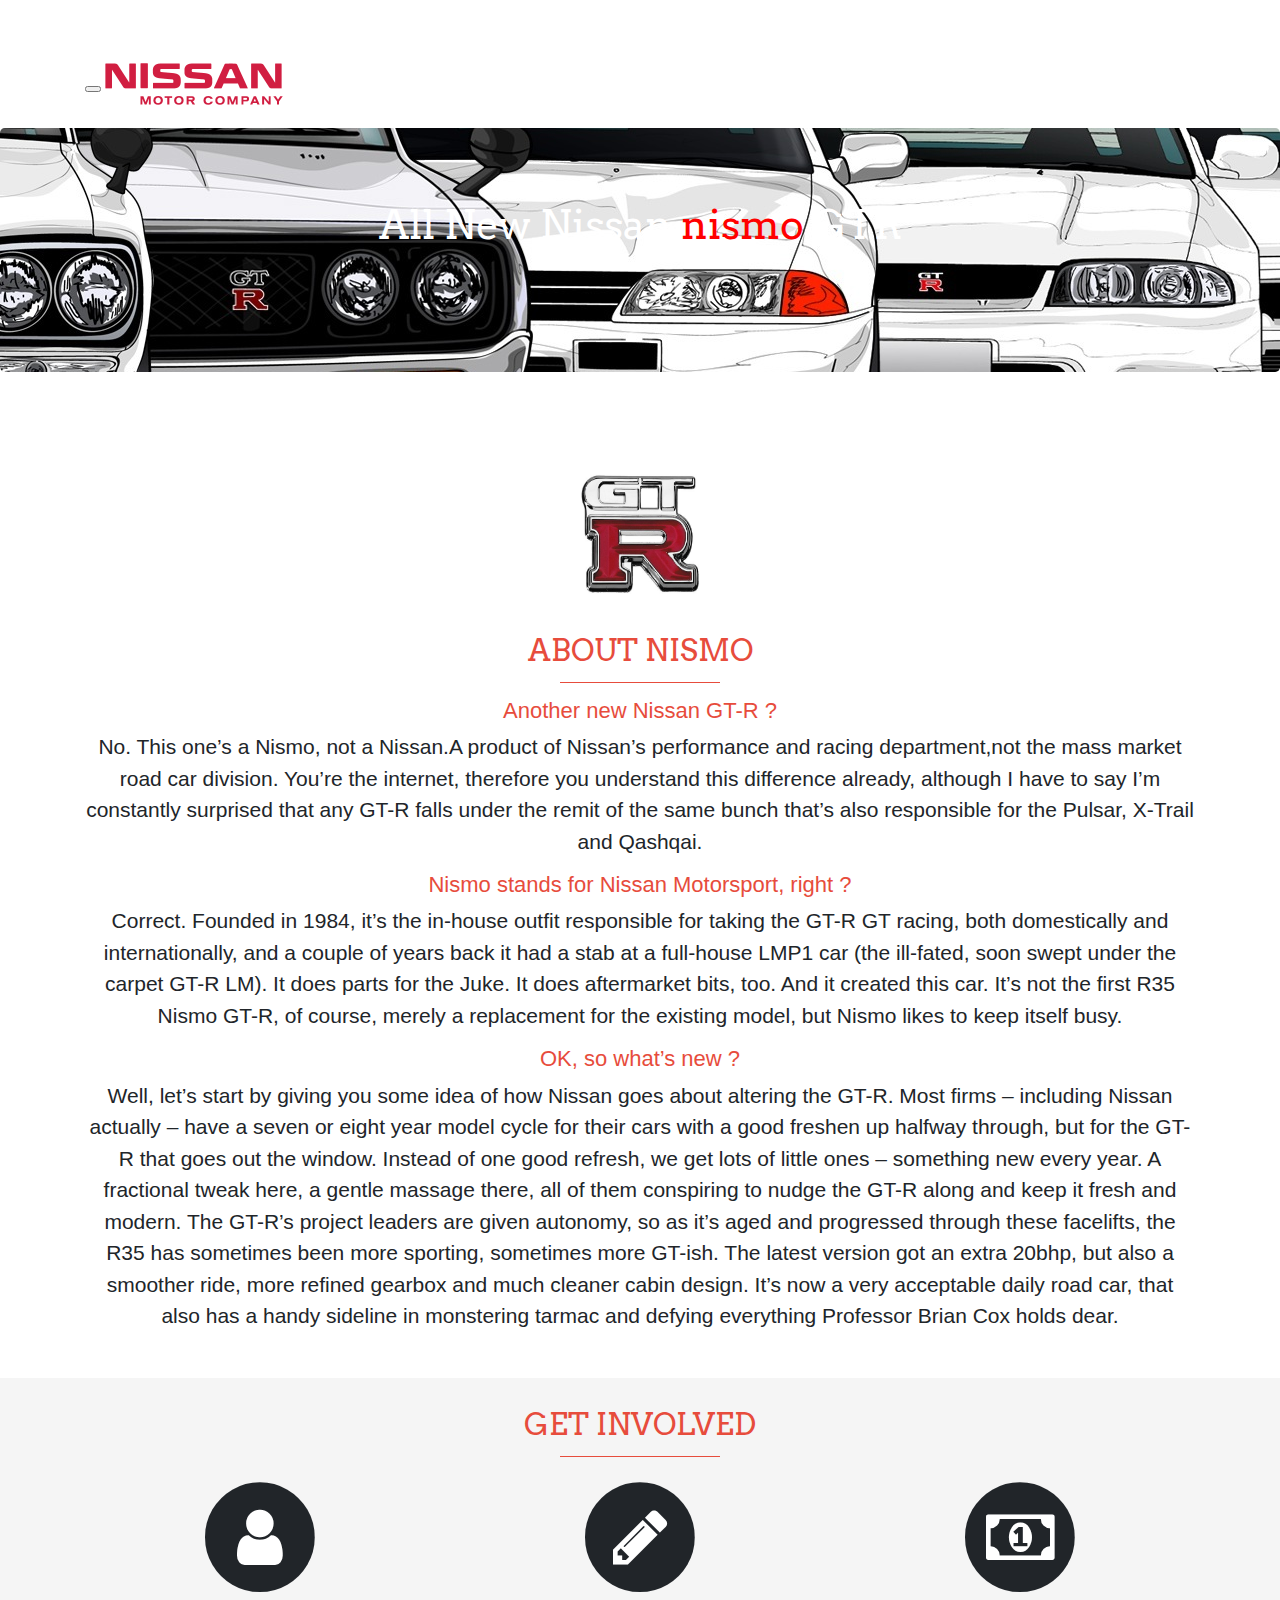
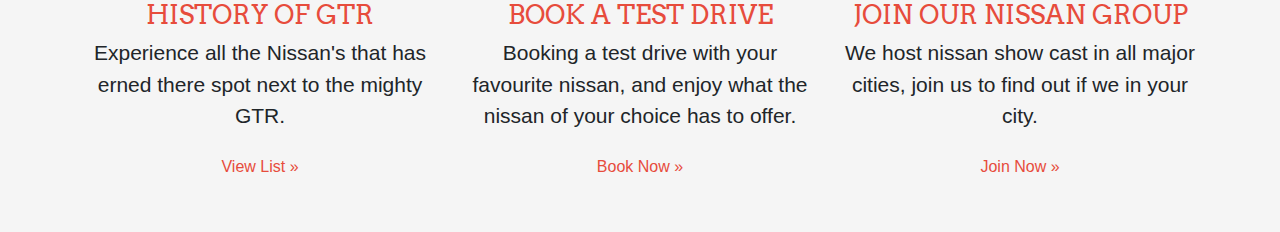
<file: index.html>
<!DOCTYPE html>
<html lang="en">
  <head>
    <meta charset="utf-8">
    <meta http-equiv="X-UA-Compatible" content="IE=edge">
    <meta name="viewport" content="width=device-width, initial-scale=1">
    <meta name="description" content="">
    <meta name="author" content="">
    <link rel="icon" href="../../favicon.ico">

    <title>Nissan GTR</title>

    <!-- This is our Google Arvo font and Font-Awesome -->
    <link href="https://fonts.googleapis.com/css?family=Arvo" rel="stylesheet">
    <link rel="stylesheet" href="css/fonts/font-awesome/css/font-awesome.min.css">
    <!-- Bootstrap core CSS -->
    <link href="css/bootstrap.min.css" rel="stylesheet">
    <!-- Custom styles for this template -->
    <link href="css/main.css" rel="stylesheet">
    <link href="/css/media_queries.css" rel="stylesheet">
  </head>
  <body>

    <nav class="navbar navbar-inverse navbar-fixed-top">
      <div class="container">
        <div class="navigationImg navbar-header">
          <button type="button" class="navbar-toggle collapsed" data-toggle="collapse" data-target="#navbar" aria-expanded="false" aria-controls="navbar">
            <span class="sr-only">Toggle navigation</span>
            <span class="icon-bar"></span>
            <span class="icon-bar"></span>
            <span class="icon-bar"></span>
          </button>
          <a class="navbar-brand" href="#"><img src="img/top-logo.png" alt="Nismo" title="Nissan GTR"></a>
        </div>
        <div id="navbar" class="collapse navbar-collapse">
          <ul class="nav navbar-nav navbar-right">
            <li><a href="#who">About Nismo</a></li>
            <li><a href="#get-involved">Get Involved</a></li>
          </ul>
        </div><!--/.nav-collapse -->
      </div>
    </nav>

    <!-- Main jumbotron for a primary marketing message or call to action -->
    <div class="jumbotron">
      <div class="container">
        <h1>All New Nissan <span id="spec">nismo</span> GTR</h1>
      </div>
    </div>

    <div id="who">
      <div class="container homepage">
        <img src="img/academy_brand_med.png" alt="GTR logo" title="Nissan GTR badge">
        <h2>About nismo</h2>
        <hr>
        <h4>Another new Nissan GT-R ?</h4>
        <p>No. This one’s a Nismo, not a Nissan.A product of Nissan’s performance and racing department,not the mass market road car division.
          You’re the internet, therefore you understand this difference already, although I have to say I’m constantly surprised that any
          GT-R falls under the remit of the same bunch that’s also responsible for the Pulsar, X-Trail and Qashqai.</p>
        <h4>Nismo stands for Nissan Motorsport, right ?</h4>
        <p>Correct. Founded in 1984, it’s the in-house outfit responsible for taking the GT-R GT racing, both domestically and internationally,
          and a couple of years back it had a stab at a full-house LMP1 car (the ill-fated, soon swept under the carpet GT-R LM).
          It does parts for the Juke. It does aftermarket bits, too. And it created this car. It’s not the first R35 Nismo GT-R,
          of course, merely a replacement for the existing model, but Nismo likes to keep itself busy.</p>
        <h4>OK, so what’s new ?</h4>
        <p>Well, let’s start by giving you some idea of how Nissan goes about altering the GT-R.
          Most firms – including Nissan actually – have a seven or eight year model cycle for their cars with a good freshen up halfway through,
          but for the GT-R that goes out the window. Instead of one good refresh, we get lots of little ones – something new every year.
          A fractional tweak here, a gentle massage there, all of them conspiring to nudge the GT-R along and keep it fresh and modern.
          The GT-R’s project leaders are given autonomy, so as it’s aged and progressed through these facelifts, the R35 has sometimes been
          more sporting, sometimes more GT-ish. The latest version got an extra 20bhp, but also a smoother ride, more refined gearbox and
          much cleaner cabin design. It’s now a very acceptable daily road car, that also has a handy sideline in monstering tarmac and
          defying everything Professor Brian Cox holds dear.</p>
        </div>
    </div>

    <div id="get-involved">
      <div class="container homepage">
        <h2>Get Involved</h2>
        <hr>
        <div class="row">
          <div class="col-md-4">
            <span class="fa-stack fa-4x">
              <i class="fa fa-circle fa-stack-2x"></i>
              <i class="fa fa-user fa-stack-1x fa-inverse"></i>
            </span>
            <h3>History of GTR</h3>
            <p>Experience all the Nissan's that has erned there spot next to the mighty GTR.</p>
            <p><a class="btn btn-default" href="js/core/view/garage.html" target="_blank" role="button">View List &raquo;</a></p>
          </div>
          <div class="col-md-4">
            <span class="fa-stack fa-4x">
              <i class="fa fa-circle fa-stack-2x"></i>
              <i class="fa fa-pencil fa-stack-1x fa-inverse"></i>
            </span>
            <h3>Book A Test drive</h3>
            <p>Booking a test drive with your favourite nissan, and enjoy what the nissan of your choice has to offer.</p>
            <p><a class="btn btn-default" href="https://drive.google.com/open?id=1yBBtKj3_W6eekGioLy54TQRY9dLWGH0ne3Q9YKzEf84" target="_blank" role="button">Book Now &raquo;</a></p>
         </div>
          <div class="col-md-4">
            <span class="fa-stack fa-4x">
              <i class="fa fa-circle fa-stack-2x"></i>
              <i class="fa fa-money fa-stack-1x fa-inverse"></i>
            </span>
            <h3>Join Our Nissan Group</h3>
            <p>We host nissan show cast in all major cities, join us to find out if we in your city.</p>
            <p><a class="btn btn-default" href="https://drive.google.com/open?id=1TGuA5DlP4u7mUVh4KoGGLPAeX2xuO3PGSYrGC6e2yZ4" target="_blank" role="button">Join Now &raquo;</a></p>
          </div>
        </div>
      </div> <!-- /container -->
    </div>

    <!-- Placed at the end of the document so the pages load faster -->
    <script src="https://ajax.googleapis.com/ajax/libs/jquery/1.12.4/jquery.min.js"></script>
    <script>window.jQuery || document.write('<script src="../../assets/js/vendor/jquery.min.js"><\/script>')</script>
    <script src="js/bootstrap.min.js"></script>
  </body>
</html>
</file>
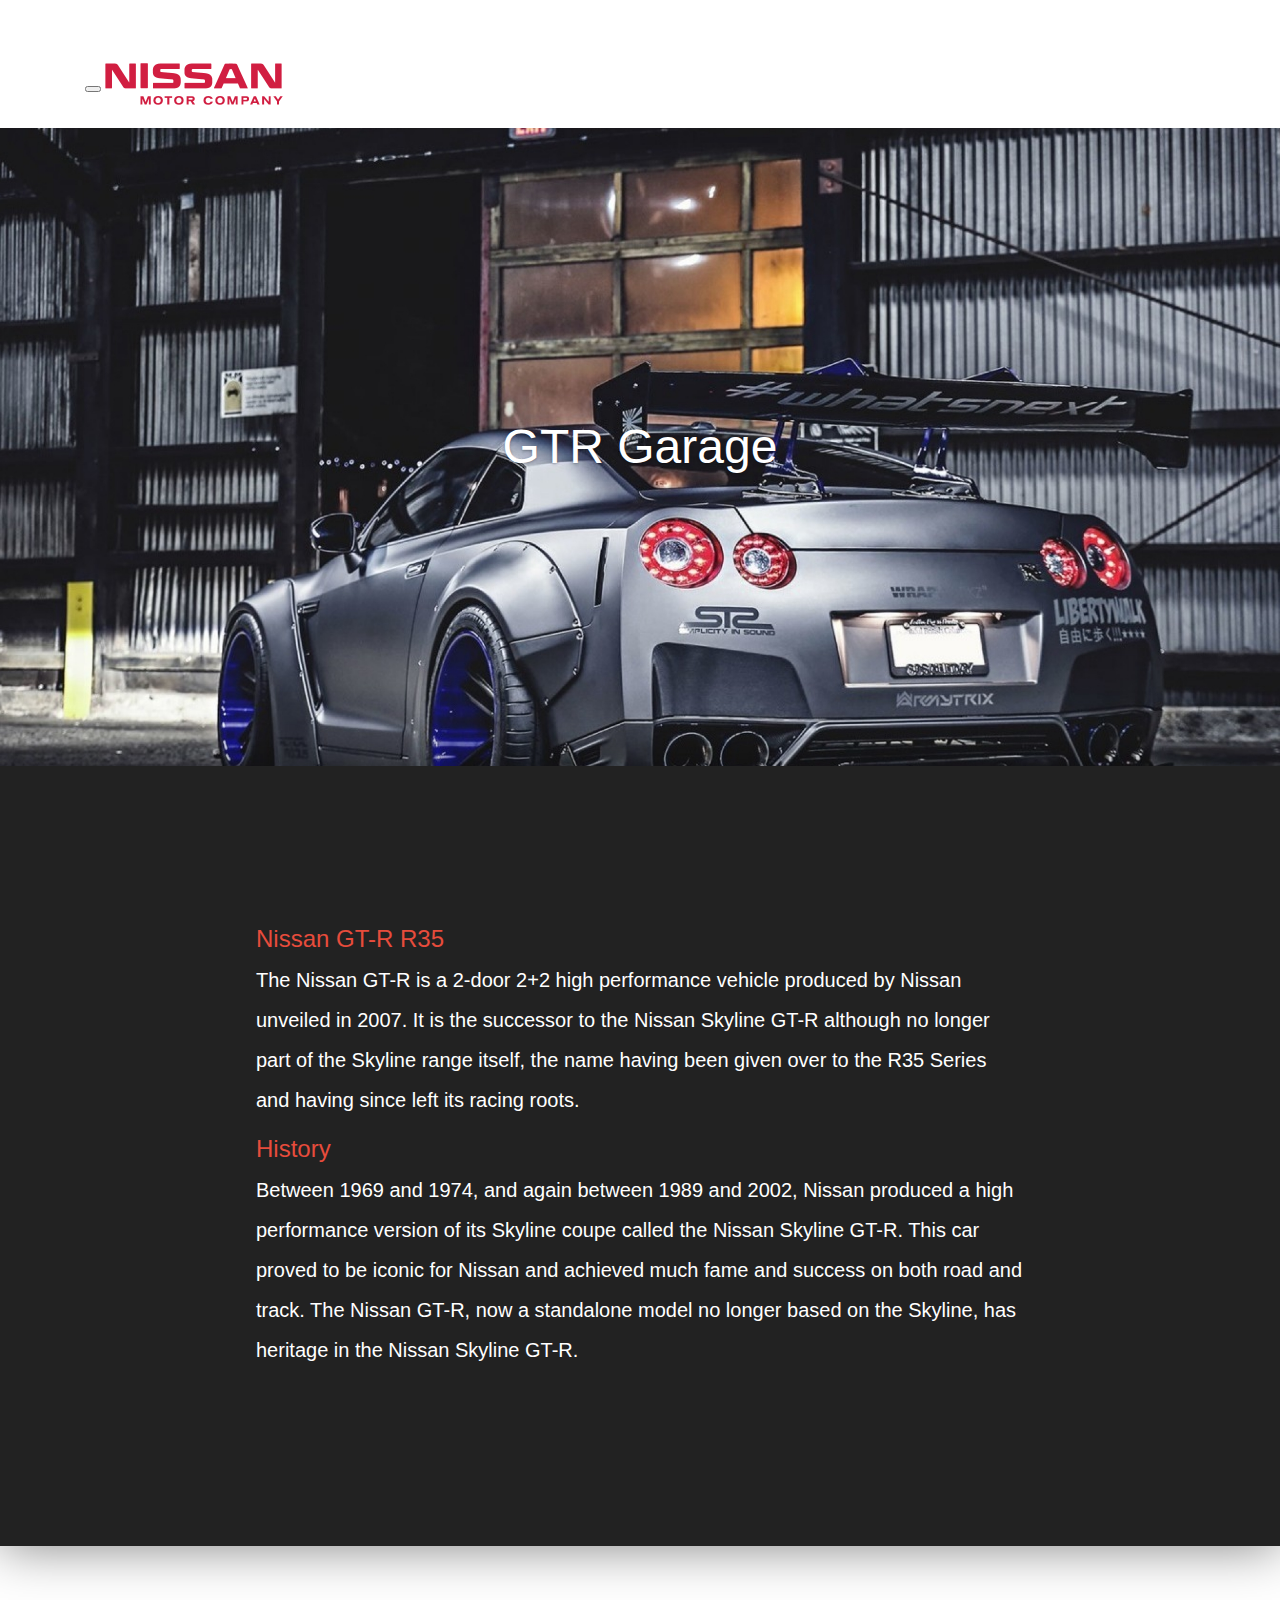
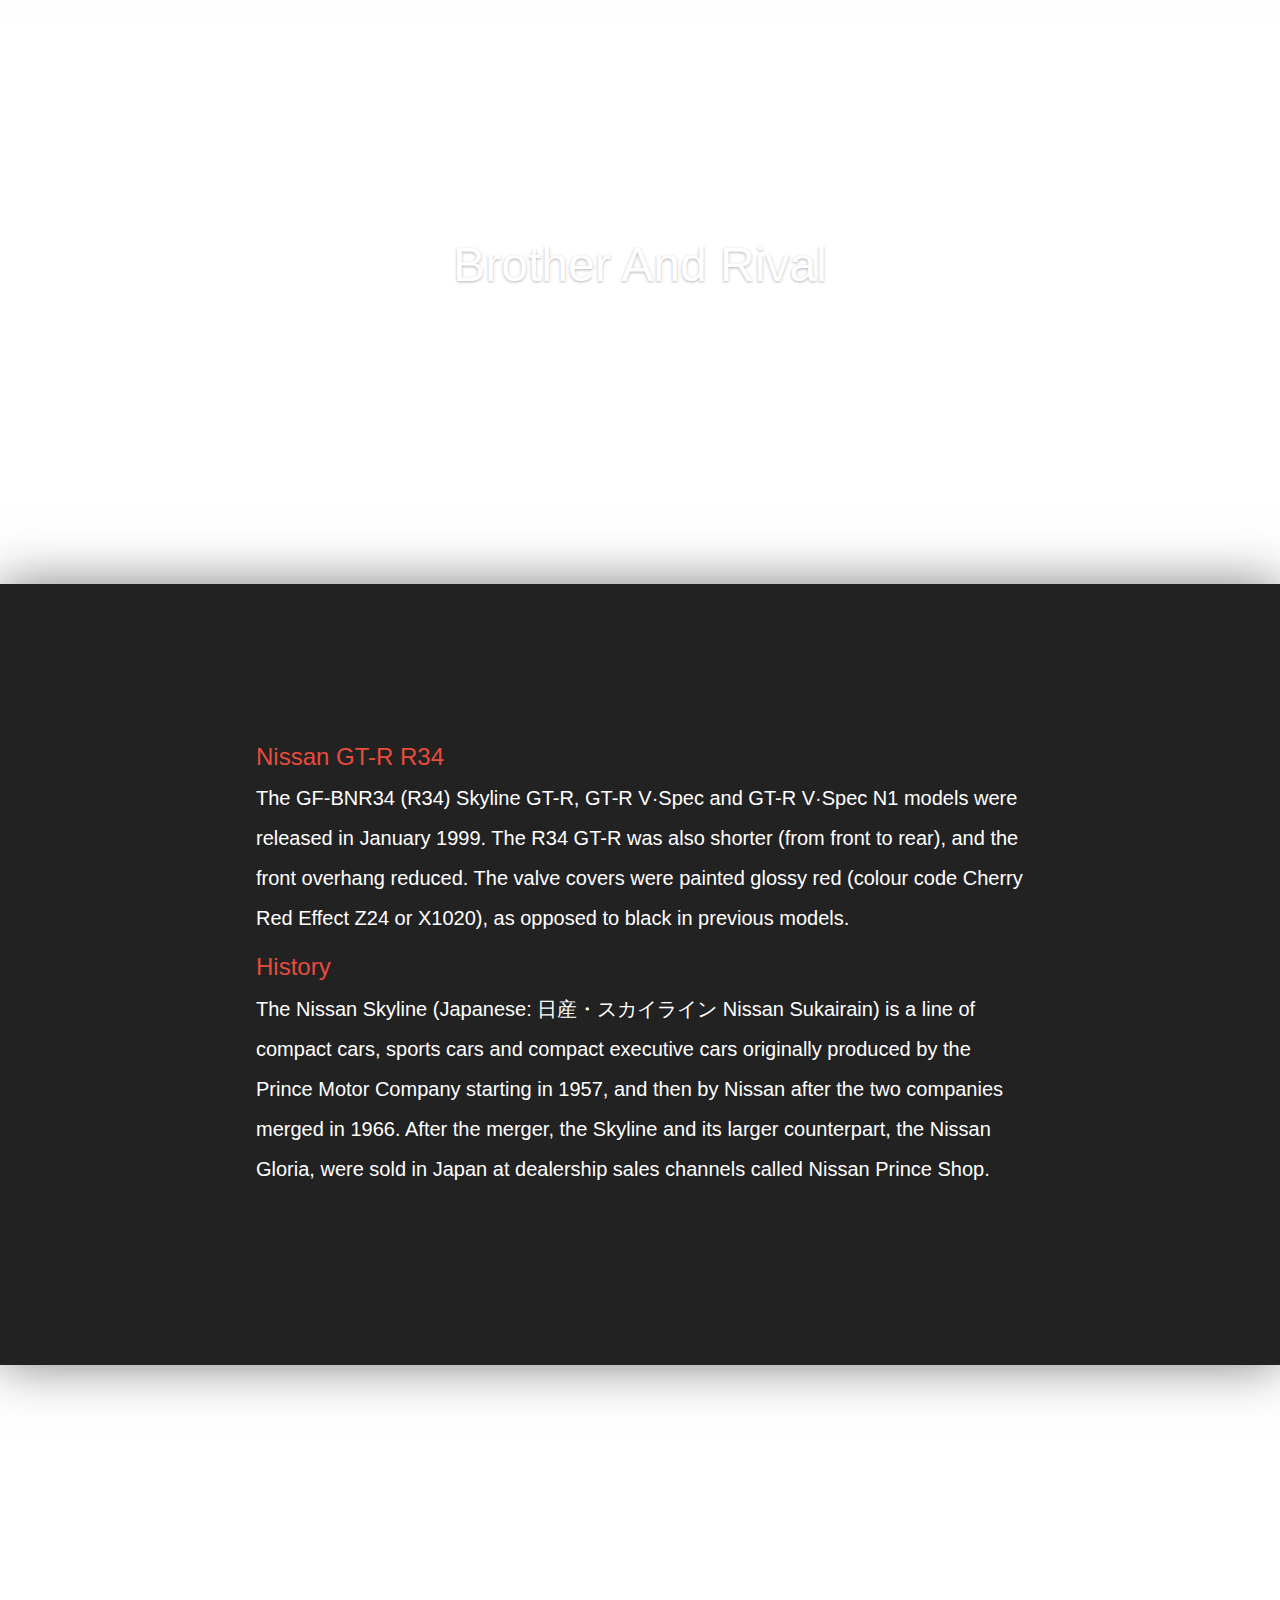
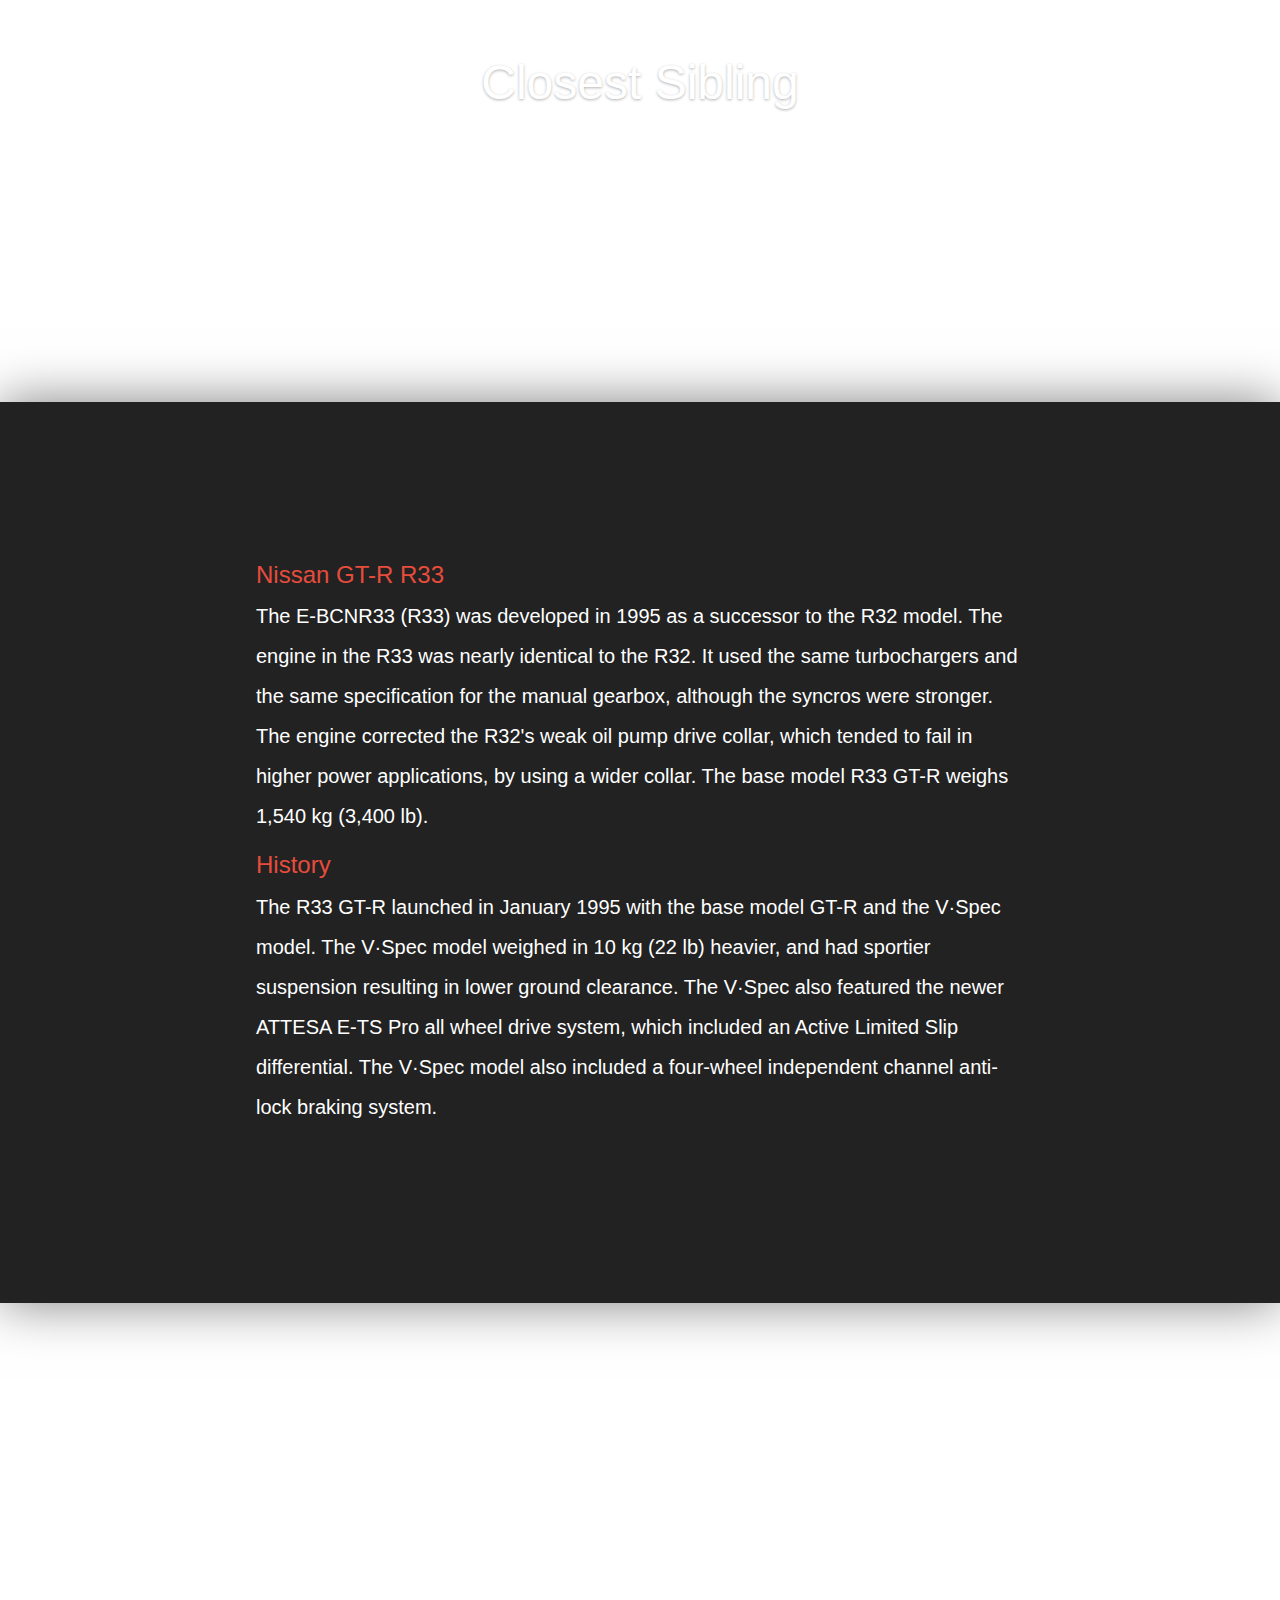
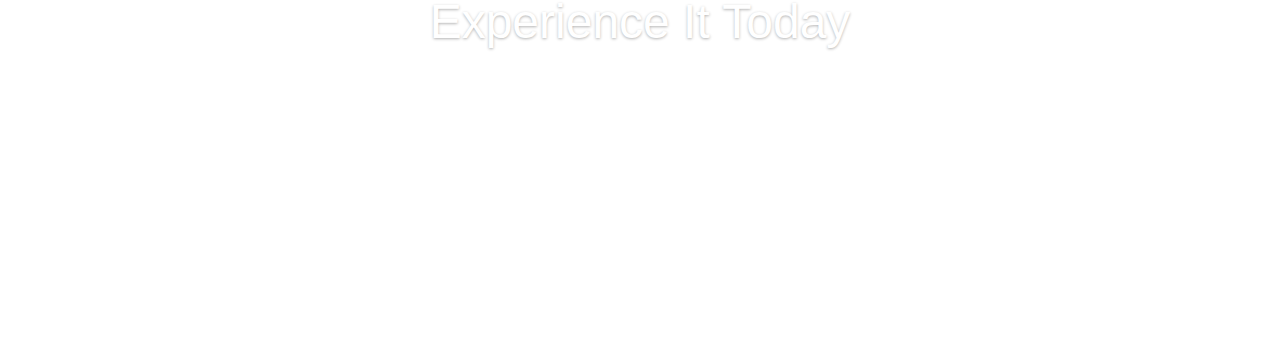
<file: js/core/view/garage.html>
<!DOCTYPE html>
<html lang="en">
  <head>
    <meta charset="utf-8">
    <meta http-equiv="X-UA-Compatible" content="IE=edge">
    <meta name="viewport" content="width=device-width, initial-scale=1">
    <meta name="description" content="">
    <meta name="author" content="">
    <link rel="shortcut icon" href="../../assets/ico/favicon.ico">

    <title>Nissan Garage</title>

    <!-- This is our Google Arvo font -->
    <link href='http://fonts.googleapis.com/css?family=Arvo' rel='stylesheet' type='text/css'>
    <!-- Bootstrap core CSS -->
    <link href="../../../css/bootstrap.min.css" rel="stylesheet">
    <!-- Custom styles for this template -->
    <link href="../../../css/main.css" rel="stylesheet">
    <link href="../../../css/background-scroll.css" rel="stylesheet">
    <link href="../../../css/media_queries.css" rel="stylesheet">
  </head>

  <body>
    <nav class="navbar navbar-inverse navbar-fixed-top">
      <div class="container">
        <div class="navigationImg navbar-header">
          <button type="button" class="navbar-toggle collapsed" data-toggle="collapse" data-target="#navbar" aria-expanded="false" aria-controls="navbar">
            <span class="sr-only">Toggle navigation</span>
            <span class="icon-bar"></span>
            <span class="icon-bar"></span>
            <span class="icon-bar"></span>
          </button>
          <a class="navbar-brand" href="../../../index.html"><img src="../../../img/top-logo.png" alt="Nismo" title="Nissan GTR"></a>
        </div>
        <div id="navbar" class="collapse navbar-collapse">
          <ul class="nav navbar-nav navbar-right">
            <li><a href="#r34" data-toggle="collapse" data-target="#navbar">Nissan R34</a></li>
            <li><a href="#r33" data-toggle="collapse" data-target="#navbar">Nissan R33</a></li>
          </ul>
        </div><!--/.nav-collapse -->
      </div>
    </nav>

    <main class="cd-main-content">
      <div class="cd-fixed-bg cd-bg-1">
    		<h1>GTR Garage</h1>
    	</div> <!-- cd-fixed-bg -->

  		<div class="cd-scrolling-bg cd-color-2">
  			<div class="cd-container">
          <h4>Nissan GT-R R35</h4>
          <p>The Nissan GT-R is a 2-door 2+2 high performance vehicle produced by Nissan unveiled in 2007.
            It is the successor to the Nissan Skyline GT-R although no longer part of the Skyline range itself,
            the name having been given over to the R35 Series and having since left its racing roots.</p>
          <h4>History</h4>
          <p>Between 1969 and 1974, and again between 1989 and 2002, Nissan produced a high performance version of its Skyline coupe called the Nissan Skyline GT-R.
             This car proved to be iconic for Nissan and achieved much fame and success on both road and track.
             The Nissan GT-R, now a standalone model no longer based on the Skyline, has heritage in the Nissan Skyline GT-R.</p>
  			</div> <!-- cd-container -->
  		</div> <!-- cd-scrolling-bg -->

  		<div id="r34" class="cd-fixed-bg cd-bg-2">
        <h2>Brother And Rival</h2>
  		</div> <!-- cd-fixed-bg -->

  		<div class="cd-scrolling-bg cd-color-3">
  			<div class="cd-container">
          <h4>Nissan GT-R R34</h4>
          <p>The GF-BNR34 (R34) Skyline GT-R, GT-R V·Spec and GT-R V·Spec N1 models were released in January 1999.
            The R34 GT-R was also shorter (from front to rear), and the front overhang reduced.
            The valve covers were painted glossy red (colour code Cherry Red Effect Z24 or X1020), as opposed to black in previous models.</p>
          <h4>History</h4>
          <p>The Nissan Skyline (Japanese: 日産・スカイライン Nissan Sukairain) is a line of compact cars, sports cars and compact executive cars originally produced by the Prince Motor Company starting in 1957,
            and then by Nissan after the two companies merged in 1966. After the merger, the Skyline and its larger counterpart, the Nissan Gloria,
            were sold in Japan at dealership sales channels called Nissan Prince Shop.</p>
  			</div> <!-- cd-container -->
  		</div> <!-- cd-scrolling-bg -->

  		<div id="r33" class="cd-fixed-bg cd-bg-3">
        <h2>Closest Sibling</h2>
  		</div> <!-- cd-fixed-bg -->

  		<div class="cd-scrolling-bg cd-color-1">
  			<div class="cd-container">
          <h4>Nissan GT-R R33</h4>
          <p>The E-BCNR33 (R33) was developed in 1995 as a successor to the R32 model.
            The engine in the R33 was nearly identical to the R32.
            It used the same turbochargers and the same specification for the manual gearbox, although the syncros were stronger.
            The engine corrected the R32's weak oil pump drive collar, which tended to fail in higher power applications, by using a wider collar.
            The base model R33 GT-R weighs 1,540 kg (3,400 lb).</p>
          <h4>History</h4>
          <p>The R33 GT-R launched in January 1995 with the base model GT-R and the V·Spec model.
            The V·Spec model weighed in 10 kg (22 lb) heavier, and had sportier suspension resulting in lower ground clearance.
            The V·Spec also featured the newer ATTESA E-TS Pro all wheel drive system, which included an Active Limited Slip differential.
            The V·Spec model also included a four-wheel independent channel anti-lock braking system.</p>
  			</div> <!-- cd-container -->
  		</div> <!-- cd-scrolling-bg -->

  		<div class="cd-fixed-bg cd-bg-4">
        <h2>Experience It Today</h2>
      </div> <!-- cd-fixed-bg -->
    </main> <!-- cd-main-content -->

    <!-- Placed at the end of the document so the pages load faster -->
    <script src="https://ajax.googleapis.com/ajax/libs/jquery/1.12.4/jquery.min.js"></script>
    <script>window.jQuery || document.write('<script src="../../assets/js/vendor/jquery.min.js"><\/script>')</script>
    <script src="../../../js/bootstrap.min.js"></script>
  </body>
</html>
</file>
<file: css/main.css>
/* Move down content because we have a fixed navbar that is 50px tall */

body {
  padding-top: 50px;
}

ul.nav, .jumbotron h1 {
  font-family: 'Arvo', courier, serif;
}

ul.nav {
  font-size: 13px;
}

#spec {
  color: red;
}

#get-involved {
  background-color: #f5f5f5;
}

#navbar {
  padding-top: 6px;
}

.navigationImg {
  padding-bottom: 10px;
}

.jumbotron {
  padding: 75px;
  text-align: center;
  background-image: url('/img/jumbo-new.jpg');
  background-position: center;
  color: white;
}

.jumbotron h1 {
  margin-top: 0;
  margin-bottom: 50px;
}

.jumbotron p {
  margin-bottom: 30px;
  font-weight: 100;
  padding: 0 50px;
}

.btn-lg {
  font-size: 36px;
}

.homepage {
  text-align: center;
  padding-top: 30px;
  padding-bottom: 30px;
}

.homepage h2, .homepage h3 {
  color: #e74c3c;
  font-family: 'Arvo', courier, serif;
  text-transform: uppercase;
}

.homepage h2 {
  font-size: 30px;
}

.homepage h3 {
  font-size: 26px;
}

.homepage h4 {
  color: #e74c3c;
  font-size: 22px;
}

.homepage p {
  font-size: 21px;
  font-weight: 300;
}

.homepage a {
  color: #e74c3c;
}

.homepage a:hover {
  color: #e74c3c;
  text-decoration: none;
  opacity: .8;
}

.homepage hr {
  border-top: 1px solid #e74c3c;
  width: 160px;
  margin-top: 15px;
}

.homepage img {
  width: 200px;
  height: 200px;
}
</file>
<file: css/media_queries.css>
@media (max-width: 1199px) {
    .jumbotron h1 {
        font-size: 56px;
        margin-bottom: 30px;
   }
}
@media (max-width: 991px) {
    .jumbotron h1 {
        font-size: 44px;
   }
    .jumbotron p {
        padding: 0 10px;
   }
    #get-involved .col-md-4 {
        padding-top: 20px;
        padding-bottom: 20px;
   }
}
@media (max-width: 767px) {
    .jumbotron h1 {
        font-size: 24px;
   }
    .jumbotron p {
        font-size: 16px;
        padding: 0;
   }
    .btn-lg {
        font-size: 18px;
   }
    .homepage p {
        font-size: 18px;
   }
}

@media only screen and (min-width: 320px) {
  .cd-fixed-bg h1, .cd-fixed-bg h2 {
    font-size: 36px;
  }
}
@media only screen and (min-width: 480px) {
  .cd-fixed-bg {
    background-attachment: fixed;
  }
  .cd-fixed-bg h1, .cd-fixed-bg h2 {
    font-size: 48px;
    font-weight: 300;
  }
}

@media only screen and (min-width: 480px) {
  .cd-scrolling-bg {
    padding: 8em 0;
    font-size: 20px;
    font-size: 1.25rem;
    line-height: 2;
    font-weight: 300;
  }
}
</file>
<file: css/background-scroll.css>
html * {
  -webkit-font-smoothing: antialiased;
  -moz-osx-font-smoothing: grayscale;
}

*, *:after, *:before {
  -webkit-box-sizing: border-box;
  -moz-box-sizing: border-box;
  box-sizing: border-box;
}

body {
  font-size: 100%;
  font-family: "Roboto", sans-serif;
  color: #3d3536;
  background-color: white;
}

body, html {
  height: 100%;
}

h4 {
  color: #e74c3c;
}

a {
  color: #a6989a;
}

.cd-container {
  /* this class is used to give a max-width to the element it is applied to, and center it horizontally when it reaches that max-width */
  width: 90%;
  max-width: 768px;
  margin: 0 auto;
}
.cd-container::after {
  /* clearfix */
  content: '';
  display: table;
  clear: both;
}

.cd-main-content {
  /* assign a min-height to the main content so that the children can inherit it*/
  height: 100%;
  position: relative;
  z-index: 1;
}

.cd-fixed-bg {
  position: relative;
  min-height: 75%;
  background-size: cover;
  background-repeat: no-repeat;
  background-position: center center;
  z-index: 1;
}
.cd-fixed-bg h1, .cd-fixed-bg h2 {
  position: absolute;
  left: 50%;
  top: 50%;
  bottom: auto;
  right: auto;
  -webkit-transform: translateX(-50%) translateY(-50%);
  -moz-transform: translateX(-50%) translateY(-50%);
  -ms-transform: translateX(-50%) translateY(-50%);
  -o-transform: translateX(-50%) translateY(-50%);
  transform: translateX(-50%) translateY(-50%);
  width: 90%;
  max-width: 1170px;
  text-align: center;
  font-size: 30px;
  font-size: 1.875rem;
  text-shadow: 0 1px 3px rgba(0, 0, 0, 0.3);
  color: white;
}
/* Images that is set for scroll feature */
.cd-fixed-bg.cd-bg-1 {
  background-image: url("/img/r35.jpg");
}
.cd-fixed-bg.cd-bg-2 {
  background-image: url("/img/r34.jpg");
}
.cd-fixed-bg.cd-bg-3 {
  background-image: url("/img/r33.jpg");
}
.cd-fixed-bg.cd-bg-4 {
  background-image: url("/img/footer-img.jpg");
}

.cd-scrolling-bg {
  position: relative;
  min-height: 50%;
  padding: 4em 0;
  line-height: 1.6;
  box-shadow: 0 0 50px rgba(0, 0, 0, 0.5);
  z-index: 2;
}
.cd-scrolling-bg.cd-color-1, .cd-scrolling-bg.cd-color-2, .cd-scrolling-bg.cd-color-3 {
  background-color: #222;/* block color */
  color: white;/* font color in block */
}
</file>
